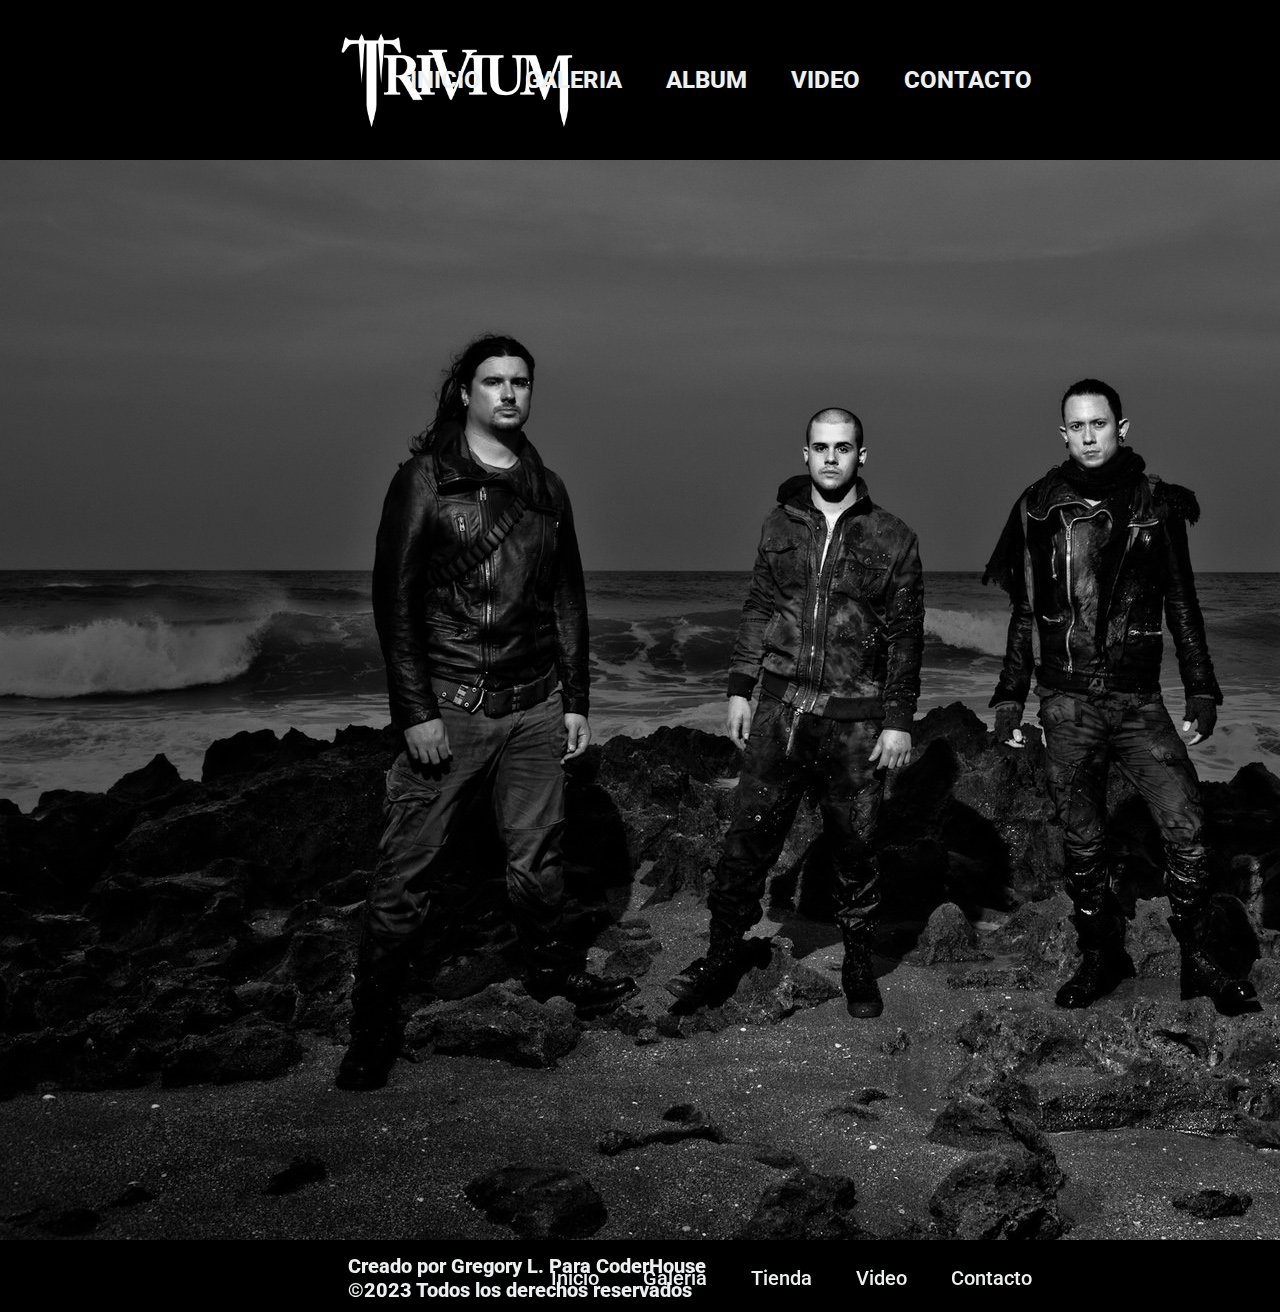
<file: index.html>
<!DOCTYPE html>
<html lang="es">
<head>
    <meta charset="UTF-8">
    <meta http-equiv="X-UA-Compatible" content="IE=edge">
    <meta name="viewport" content="width=device-width, initial-scale=1.0">
    <title>Trivium</title>
    <link rel="stylesheet" href="./css/estilos.css">
</head>
<body>
    <header>
        <img class="logo" src="./img/trivium2.png" alt="logo" class="logo">
        <nav>
            <ul class="nav">
                <li><a href="./index.html">Inicio</a></li>
                <li><a href="./html/galeria.html">Galeria</a></li>
                <li><a href="./html/album.html">Album</a></li>
                <li><a href="./html/video.html">Video</a></li>
                <li><a href="./html/contacto.html">Contacto</a></li>
            </ul>
        </nav>
    </header>

    <main>
        <img src="./img/triviumstart.jpg" alt="Imagen del mar">
    </main>

    <footer>
        <h6>
            Creado por Gregory L. Para CoderHouse <br>
            ©2023 Todos los derechos reservados</h6>
        <nav>
            <ul class="footer">
                <li><a href="./index.html">Inicio</a></li>
                <li><a href="./html/galeria.html">Galeria</a></li>
                <li><a href="./html/tienda.html">Tienda</a></li>
                <li><a href="./html/video.html">Video</a></li>
                <li><a href="./html/contacto.html">Contacto</a></li>
            </ul>
        </nav>
    </footer>
</body>
</html>
</file>
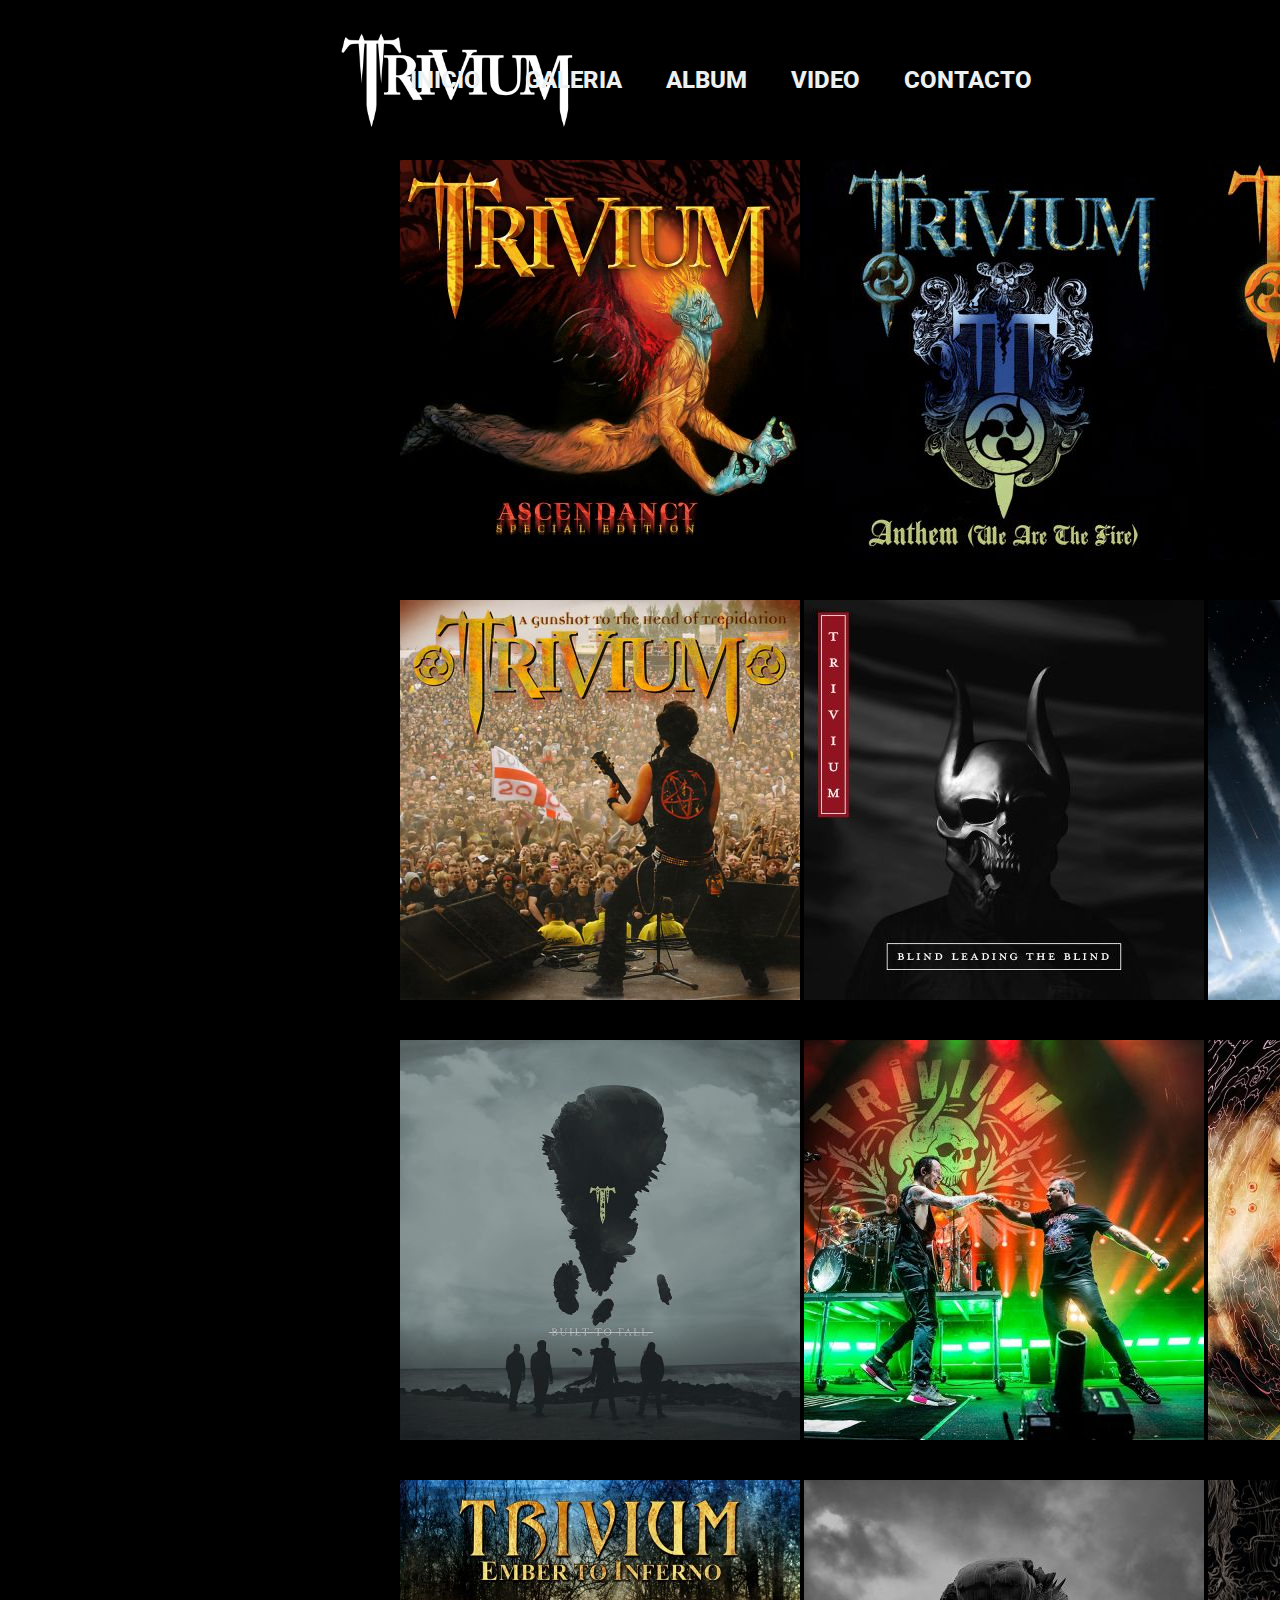
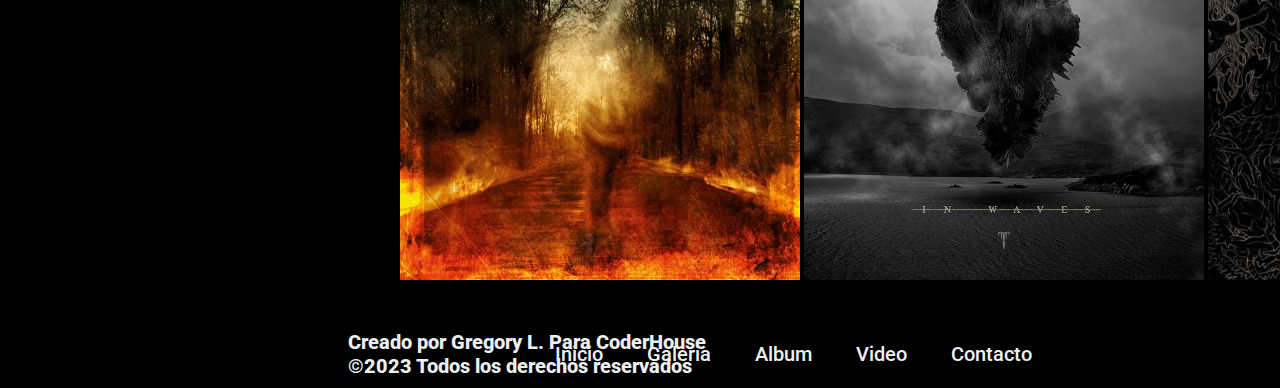
<file: html/album.html>
<!DOCTYPE html>
<html lang="es">
<head>
    <meta charset="UTF-8">
    <meta http-equiv="X-UA-Compatible" content="IE=edge">
    <meta name="viewport" content="width=device-width, initial-scale=1.0">
    <title>Trivium</title>
    <link rel="stylesheet" href="../css/estilos.css">
</head>
<body>
    <header class="paginasHeader">
        <img class="logo" src="../img/trivium2.png" alt="logo" class="logo">
        <nav>
            <ul class="nav">
                <li><a href="../index.html">Inicio</a></li>
                <li><a href="./galeria.html">Galeria</a></li>
                <li><a href="./album.html">Album</a></li>
                <li><a href="./video.html">Video</a></li>
                <li><a href="./contacto.html">Contacto</a></li>
            </ul>
        </nav>
    </header>

    <main>
        <div  class="album">
            <div>
                <img src="../img/album/album1.jpg" alt="">
                <img src="../img/album/album2.jpg" alt="">
                <img src="../img/album/album3.jpg" alt="">
            </div>
            <br><br>
            <div>
                <img src="../img/album/album4.jpg" alt="">
                <img src="../img/album/album5.jpg" alt="">
                <img src="../img/album/album6.jpg" alt="">
            </div>
            <br><br>
            <div>
                <img src="../img/album/album7.jpg" alt="">
                <img src="../img/album/album8.jpg" alt="">
                <img src="../img/album/album9.jpg" alt="">
            </div>
            <br><br>
            <div>
                <img src="../img/album/album10.jpg" alt="">
                <img src="../img/album/album11.jpg" alt="">
                <img src="../img/album/album12.jpg" alt="">
            </div>
            <br><br>
        </div>
    </main>

    <footer>
        <h6>
            Creado por Gregory L. Para CoderHouse <br>
            ©2023 Todos los derechos reservados</h6>
        <nav>
            <ul class="footer">
                <li><a href="../index.html">Inicio</a></li>
                <li><a href="./galeria.html">Galeria</a></li>
                <li><a href="./album.html">Album</a></li>
                <li><a href="./video.html">Video</a></li>
                <li><a href="./contacto.html">Contacto</a></li>
            </ul>
        </nav>
    </footer>
</body>
</html>
</file>
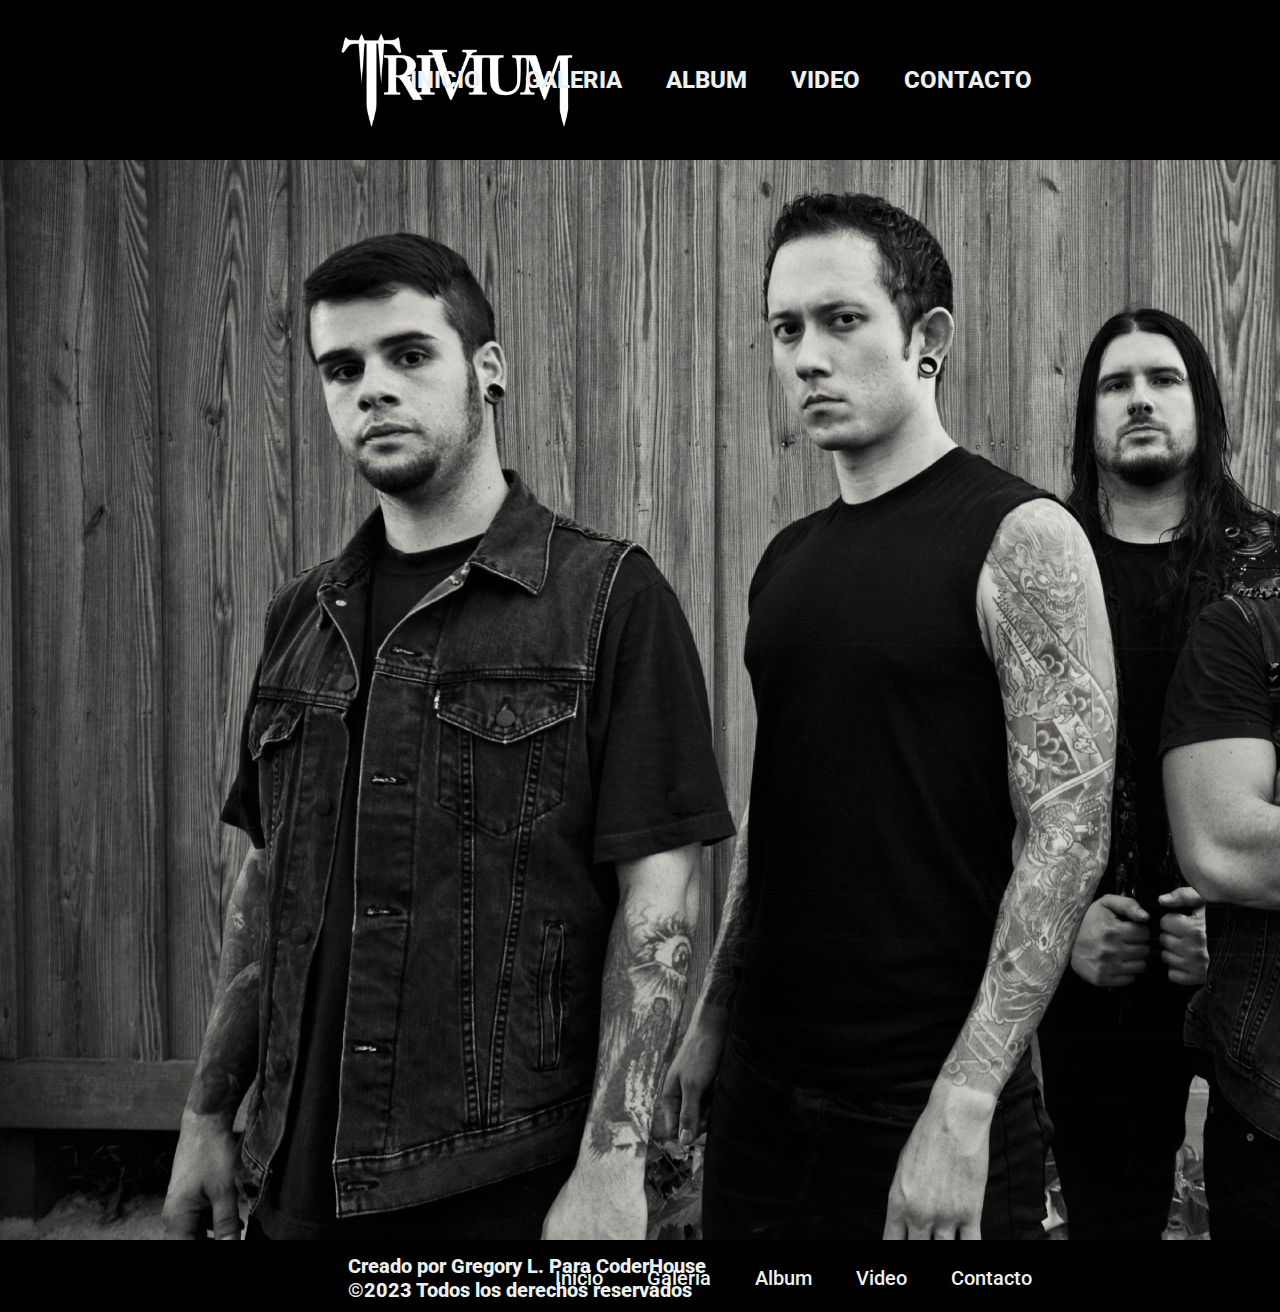
<file: html/contacto.html>
<!DOCTYPE html>
<html lang="es">
<head>
    <meta charset="UTF-8">
    <meta http-equiv="X-UA-Compatible" content="IE=edge">
    <meta name="viewport" content="width=device-width, initial-scale=1.0">
    <title>Trivium</title>
    <link rel="stylesheet" href="../css/estilos.css">
</head>
<body>
    <header class="paginasHeader">
        <img class="logo" src="../img/trivium2.png" alt="logo" class="logo">
        <nav>
            <ul class="nav">
                <li><a href="../index.html">Inicio</a></li>
                <li><a href="./galeria.html">Galeria</a></li>
                <li><a href="./album.html">Album</a></li>
                <li><a href="./video.html">Video</a></li>
                <li><a href="./contacto.html">Contacto</a></li>
            </ul>
        </nav>
    </header>

    <main>
        <img src="../img/triviumend.jpg" alt="Imagen del mar">
    </main>

    <footer>
        <h6>
            Creado por Gregory L. Para CoderHouse <br>
             ©2023 Todos los derechos reservados</h6>
        <nav>
            <ul class="footer">
                <li><a href="../index.html">Inicio</a></li>
                <li><a href="./galeria.html">Galeria</a></li>
                <li><a href="./album.html">Album</a></li>
                <li><a href="./video.html">Video</a></li>
                <li><a href="./contacto.html">Contacto</a></li>
            </ul>
        </nav>
    </footer>
</body>
</html>
</file>
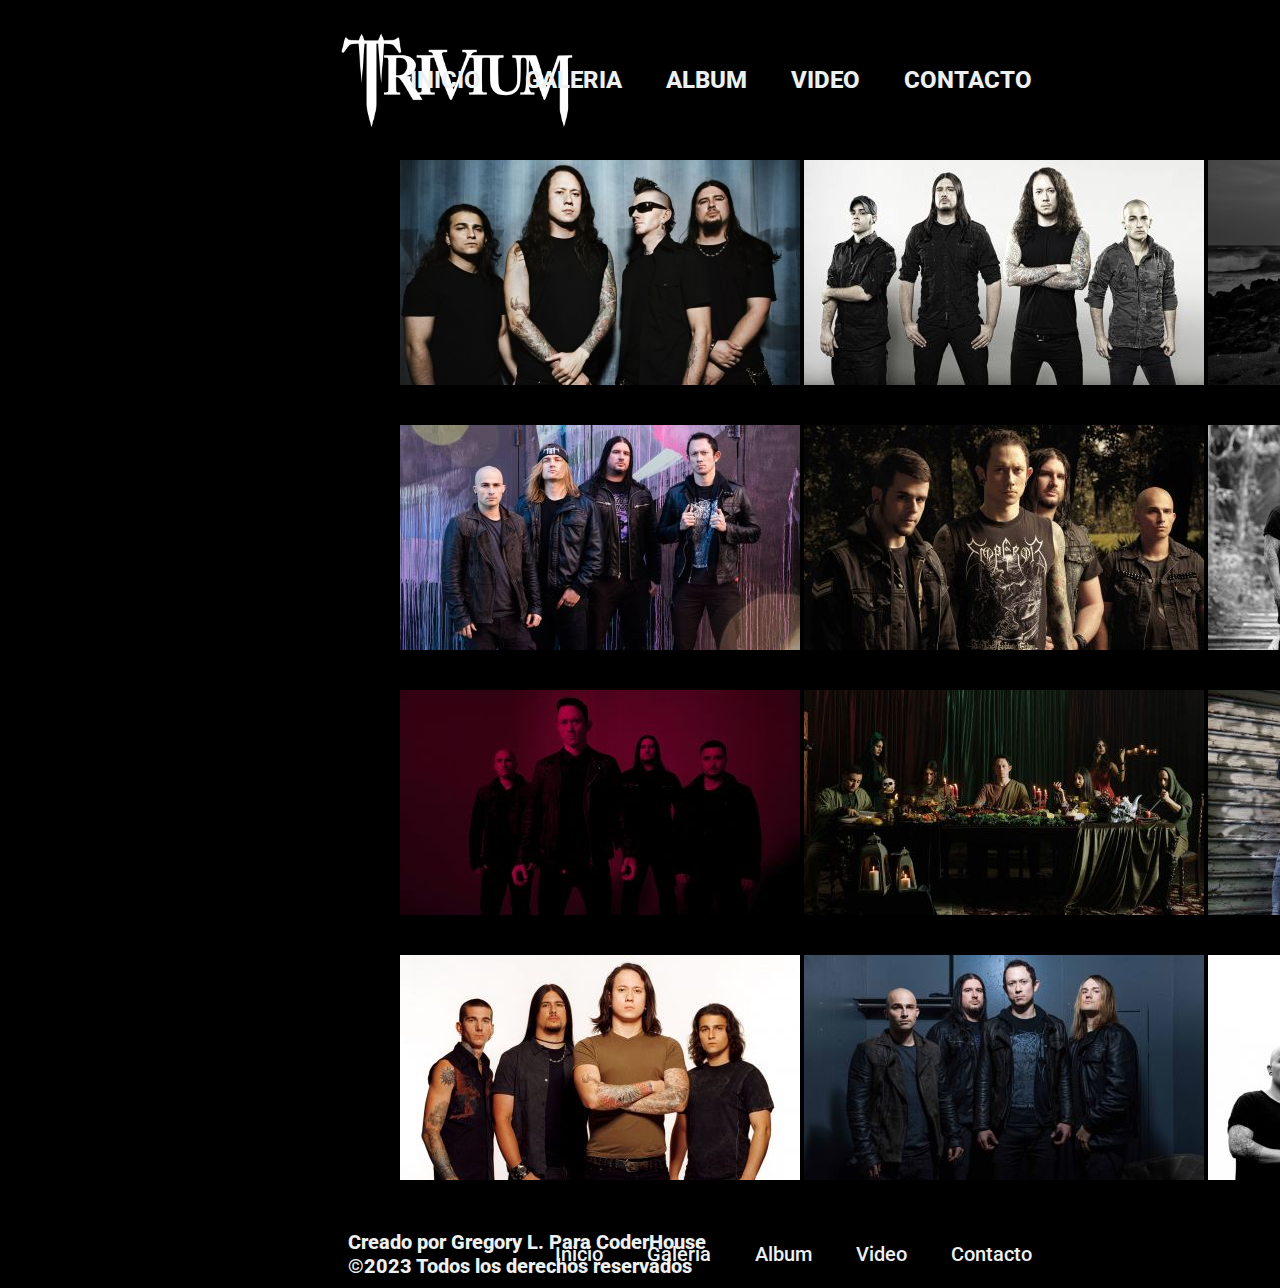
<file: html/galeria.html>
<!DOCTYPE html>
<html lang="es">
<head>
    <meta charset="UTF-8">
    <meta http-equiv="X-UA-Compatible" content="IE=edge">
    <meta name="viewport" content="width=device-width, initial-scale=1.0">
    <title>Trivium</title>
    <link rel="stylesheet" href="../css/estilos.css">
</head>
<body>
    <header class="paginasHeader">
        <img class="logo" src="../img/trivium2.png" alt="logo" class="logo">
        <nav>
            <ul class="nav">
                <li><a href="../index.html">Inicio</a></li>
                <li><a href="./galeria.html">Galeria</a></li>
                <li><a href="./album.html">Album</a></li>
                <li><a href="./video.html">Video</a></li>
                <li><a href="./contacto.html">Contacto</a></li>
            </ul>
        </nav>
    </header>

    <main>
    <div  class="galeria">
        <div>
            <img src="../img/galeria/galeria1.jpg" alt="">
            <img src="../img/galeria/galeria2.jpg" alt="">
            <img src="../img/galeria/galeria3.jpg" alt="">
        </div>
        <br><br>
        <div>
            <img src="../img/galeria/galeria4.jpg" alt="">
            <img src="../img/galeria/galeria5.jpg" alt="">
            <img src="../img/galeria/galeria6.jpg" alt="">
        </div>
        <br><br>
        <div>
            <img src="../img/galeria/galeria7.jpg" alt="">
            <img src="../img/galeria/galeria8.jpg" alt="">
            <img src="../img/galeria/galeria9.jpg" alt="">
        </div>
        <br><br>
        <div>
            <img src="../img/galeria/galeria10.jpg" alt="">
            <img src="../img/galeria/galeria11.jpg" alt="">
            <img src="../img/galeria/galeria12.jpg" alt="">
        </div>
        <br><br>
    </div>
    </main>

    <footer>
        <h6>
            Creado por Gregory L. Para CoderHouse <br>
             ©2023 Todos los derechos reservados</h6>
        <nav>
            <ul class="footer">
                <li><a href="../index.html">Inicio</a></li>
                <li><a href="./galeria.html">Galeria</a></li>
                <li><a href="./album.html">Album</a></li>
                <li><a href="./video.html">Video</a></li>
                <li><a href="./contacto.html">Contacto</a></li>
            </ul>
        </nav>
    </footer>
</body>
</html>
</file>
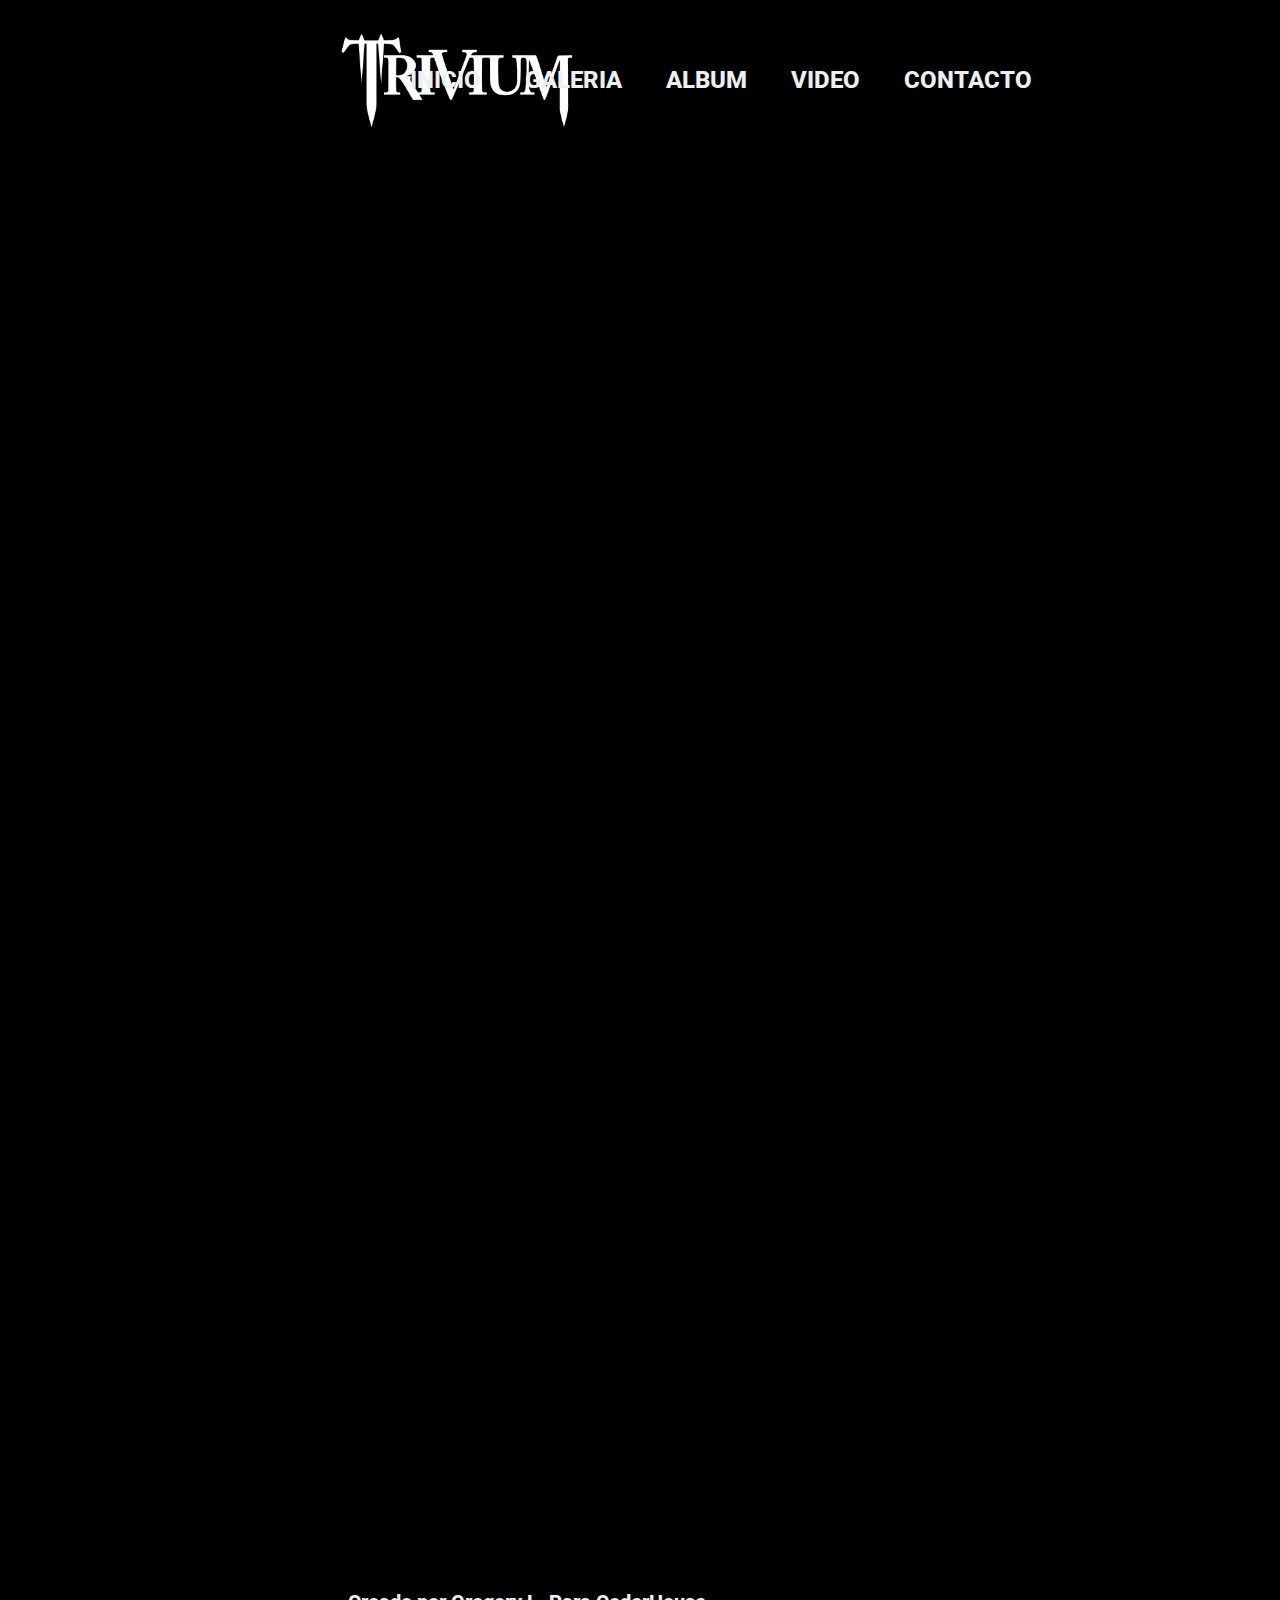
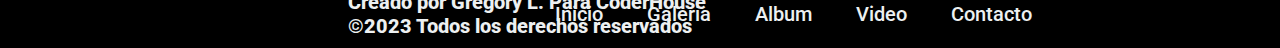
<file: html/video.html>
<!DOCTYPE html>
<html lang="es">
<head>
    <meta charset="UTF-8">
    <meta http-equiv="X-UA-Compatible" content="IE=edge">
    <meta name="viewport" content="width=device-width, initial-scale=1.0">
    <title>Trivium</title>
    <link rel="stylesheet" href="../css/estilos.css">
</head>
<body>
    <header class="paginasHeader">
        <img class="logo" src="../img/trivium2.png" alt="logo" class="logo">
        <nav>
            <ul class="nav">
                <li><a href="../index.html">Inicio</a></li>
                <li><a href="./galeria.html">Galeria</a></li>
                <li><a href="./album.html">Album</a></li>
                <li><a href="./video.html">Video</a></li>
                <li><a href="./contacto.html">Contacto</a></li>
            </ul>
        </nav>
    </header>

    <main>
        <div  class="video">
            <div>
                <iframe width="560" height="315" src="https://www.youtube.com/embed/LrZIjdpGsbE" title="YouTube video player" frameborder="0" allow="accelerometer; autoplay; clipboard-write; encrypted-media; gyroscope; picture-in-picture; web-share" allowfullscreen></iframe>
                <iframe width="560" height="315" src="https://www.youtube.com/embed/FY5aRk4ACqE" title="YouTube video player" frameborder="0" allow="accelerometer; autoplay; clipboard-write; encrypted-media; gyroscope; picture-in-picture; web-share" allowfullscreen></iframe>
            </div>
            <br><br>
            <div>
                <iframe width="560" height="315" src="https://www.youtube.com/embed/i9r2Sj1pKVU" title="YouTube video player" frameborder="0" allow="accelerometer; autoplay; clipboard-write; encrypted-media; gyroscope; picture-in-picture; web-share" allowfullscreen></iframe>
                <iframe width="560" height="315" src="https://www.youtube.com/embed/OdcKZ9owZ9I" title="YouTube video player" frameborder="0" allow="accelerometer; autoplay; clipboard-write; encrypted-media; gyroscope; picture-in-picture; web-share" allowfullscreen></iframe>
            </div>
            <br><br>
            <div>
                <iframe width="560" height="315" src="https://www.youtube.com/embed/xdDh-Jl8W-k" title="YouTube video player" frameborder="0" allow="accelerometer; autoplay; clipboard-write; encrypted-media; gyroscope; picture-in-picture; web-share" allowfullscreen></iframe>
                <iframe width="560" height="315" src="https://www.youtube.com/embed/9l_8Z201A0k" title="YouTube video player" frameborder="0" allow="accelerometer; autoplay; clipboard-write; encrypted-media; gyroscope; picture-in-picture; web-share" allowfullscreen></iframe>
            </div>
            <br><br>
            <div>
                <iframe width="560" height="315" src="https://www.youtube.com/embed/diTLTn-tZDA" title="YouTube video player" frameborder="0" allow="accelerometer; autoplay; clipboard-write; encrypted-media; gyroscope; picture-in-picture; web-share" allowfullscreen></iframe>
                <iframe width="560" height="315" src="https://www.youtube.com/embed/yWAXNac7pKM" title="YouTube video player" frameborder="0" allow="accelerometer; autoplay; clipboard-write; encrypted-media; gyroscope; picture-in-picture; web-share" allowfullscreen></iframe>
            </div>
            <br><br>
        </div>
    </main>

    <footer>
        <h6>
            Creado por Gregory L. Para CoderHouse <br>
            ©2023 Todos los derechos reservados</h6>
        <nav>
            <ul class="footer">
                <li><a href="../index.html">Inicio</a></li>
                <li><a href="./galeria.html">Galeria</a></li>
                <li><a href="./album.html">Album</a></li>
                <li><a href="./video.html">Video</a></li>
                <li><a href="./contacto.html">Contacto</a></li>
            </ul>
        </nav>
    </footer>
</body>
</html>
</file>
<file: css/estilos.css>
@import url('https://fonts.googleapis.com/css2?family=Roboto:wght@100&display=swap');
*{
    margin: 0;
    padding: 0;
}
li, a{
    font-family: 'Roboto', sans-serif;;
    font-weight: 500;
    font-size: 20px;
    color: #edf0f1;
    text-decoration: none;
}
body{
    background-color: black;
}
header{
    display: flex;
    justify-content: space-between;
    align-items: center;
    padding: 30px 10%;
    background-color: black;
    position: sticky;
    top: 0;
}
.nav{
    position: relative;
    right: 100px;
    list-style-type: none;
}

.nav li{
    display: inline-block;
    padding: 0px 20px;
}

.nav li a{
    font-size: larger;
    text-transform: uppercase;
    font-weight: 800;
}

.nav li a:hover{
    color: #a90000;
}
.logo{
    position: relative;
    left: 200px;
    height: 100px;
}

footer{
    display: flex;
    justify-content: space-between;
    align-items: center;
    padding: 10px 10%;
    background-color: black;
    bottom: 0;
}
h6{
    font-family: 'Roboto', sans-serif;;
    font-weight: 800;
    font-size: 20px;
    color: #edf0f1;
    text-decoration: none;
    position: relative;
    left: 220px;
}
.footer ul a{
    font-size: larger;
    text-transform: uppercase;

}
.footer li{
    display: inline-block;
    padding: 0px 20px;
    position: relative;
    right: 100px;
}
.footer li a:hover{
    color: #a90000;
}

/* VIDEO */
.video div iframe{
    position: relative;
    left: 400px;   
}
/* ACERCA */

/* ALBUM */
.album div img{
    position: relative;
    left: 400px;   
}
/* GALERIA */
.galeria div img{
    position: relative;
    left: 400px;   
}
/* ELIMINO EL STICKY PARA QUE NO MOLESTE EL HEADER */
.paginasHeader {
    position: unset;
}
</file>
